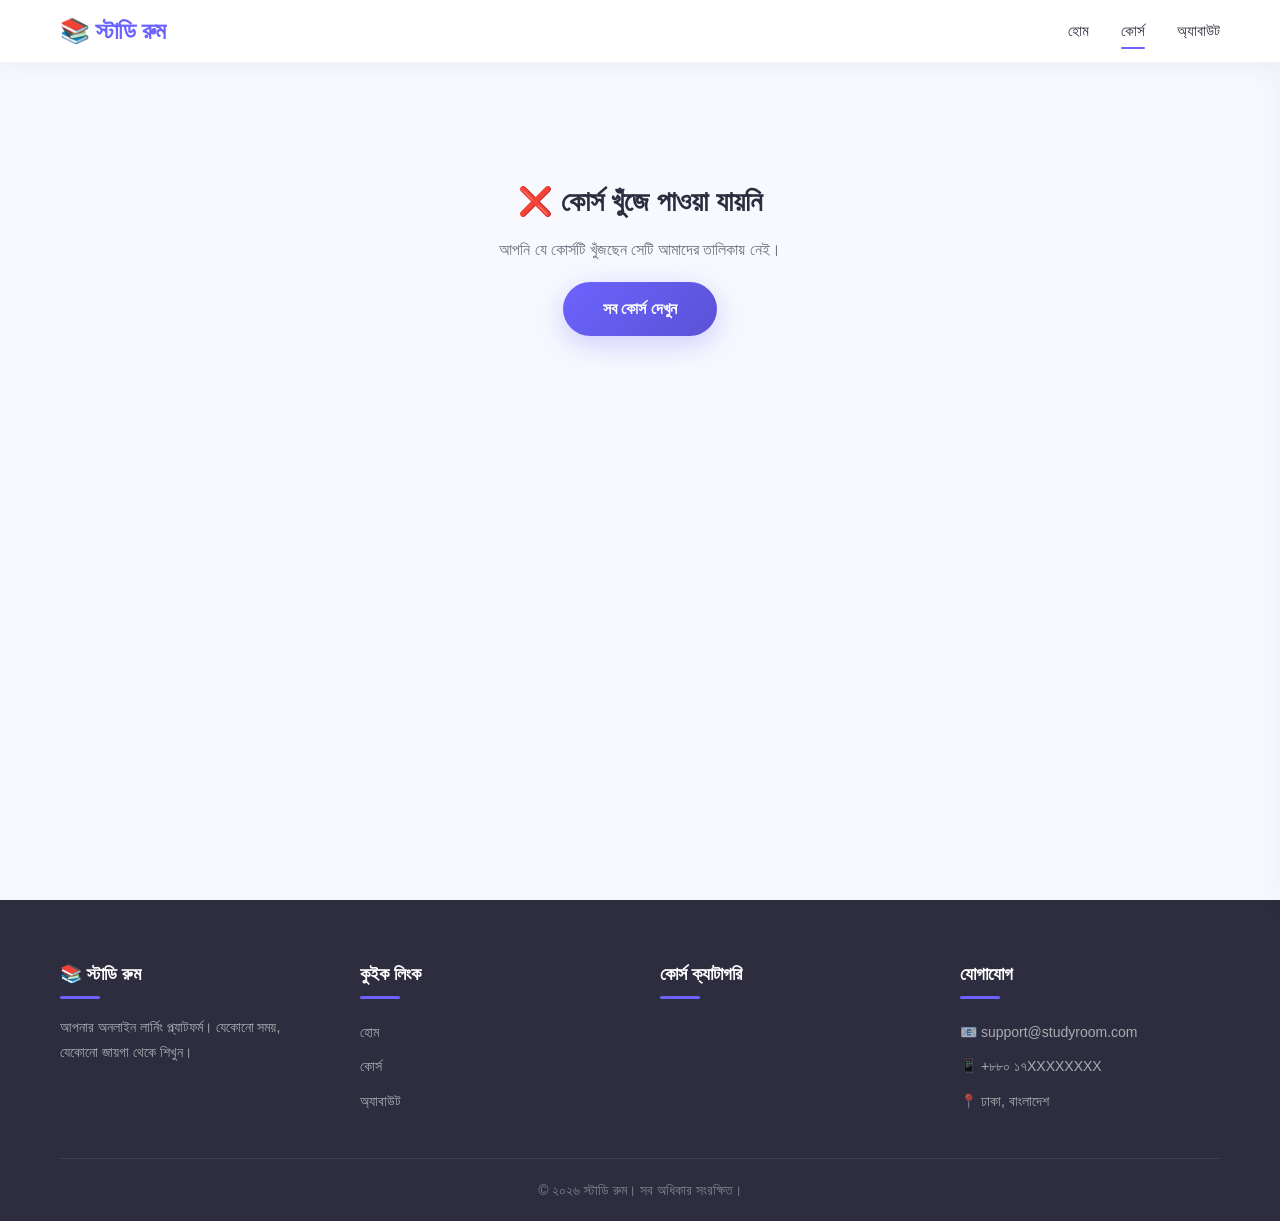
<file: course-details.html>
<!DOCTYPE html>
<html lang="bn">
<head>
    <meta charset="UTF-8" />
    <meta name="viewport" content="width=device-width, initial-scale=1.0" />
    <title>কোর্স ডিটেইলস | স্টাডি রুম</title>
    <link rel="stylesheet" href="css/style.css" />
    <style>
        /* ============================================
           ডিটেইল পেজের অতিরিক্ত স্টাইল
           ============================================ */
        .detail-section {
            padding: 120px 0 60px;
            background: var(--light);
            min-height: 100vh;
        }

        .detail-wrapper {
            max-width: 1000px;
            margin: 0 auto;
            display: grid;
            grid-template-columns: 1fr 1fr;
            gap: 40px;
            align-items: start;
        }

        /* ----- বাম দিকে: কোর্স ইনফো ----- */
        .detail-card {
            background: white;
            border-radius: var(--radius);
            overflow: hidden;
            box-shadow: var(--shadow);
        }

        .detail-card img {
            width: 100%;
            height: 280px;
            object-fit: cover;
        }

        .detail-card .detail-body {
            padding: 28px;
        }

        .detail-card .detail-body .badge {
            display: inline-block;
            background: var(--primary);
            color: white;
            padding: 4px 16px;
            border-radius: 50px;
            font-size: 12px;
            font-weight: 600;
            margin-bottom: 10px;
        }

        .detail-card .detail-body .badge-free {
            background: #22c55e;
        }

        .detail-card .detail-body h1 {
            font-size: 26px;
            margin-bottom: 8px;
            color: var(--dark);
        }

        .detail-card .detail-body .meta {
            display: flex;
            flex-wrap: wrap;
            gap: 12px;
            margin-bottom: 16px;
            font-size: 14px;
            color: var(--gray);
        }

        .detail-card .detail-body .meta span {
            background: var(--light);
            padding: 4px 14px;
            border-radius: 50px;
        }

        .detail-card .detail-body .price-large {
            font-size: 30px;
            font-weight: 800;
            color: var(--primary);
            margin: 12px 0 16px;
        }

        .detail-card .detail-body .price-large.free {
            color: #22c55e;
        }

        .detail-card .detail-body .description {
            font-size: 15px;
            line-height: 1.8;
            color: var(--gray);
            margin-bottom: 20px;
        }

        .detail-card .detail-body .btn-group {
            display: flex;
            gap: 14px;
            flex-wrap: wrap;
        }

        .detail-card .detail-body .btn-group .btn-buy {
            flex: 1;
            text-align: center;
            padding: 14px 30px;
            border-radius: 50px;
            font-size: 16px;
            font-weight: 600;
            background: linear-gradient(135deg, var(--primary), var(--primary-dark));
            color: white;
            border: none;
            transition: var(--transition);
        }

        .detail-card .detail-body .btn-group .btn-buy:hover {
            transform: translateY(-2px);
            box-shadow: 0 8px 30px rgba(108, 99, 255, 0.35);
        }

        .detail-card .detail-body .btn-group .btn-join {
            flex: 1;
            text-align: center;
            padding: 14px 30px;
            border-radius: 50px;
            font-size: 16px;
            font-weight: 600;
            background: #22c55e;
            color: white;
            border: none;
            transition: var(--transition);
        }

        .detail-card .detail-body .btn-group .btn-join:hover {
            transform: translateY(-2px);
            box-shadow: 0 8px 30px rgba(34, 197, 94, 0.35);
        }

        .detail-card .detail-body .btn-group .btn-back {
            padding: 14px 30px;
            border-radius: 50px;
            font-size: 16px;
            font-weight: 600;
            background: var(--light);
            color: var(--gray);
            border: 2px solid var(--gray-light);
            transition: var(--transition);
        }

        .detail-card .detail-body .btn-group .btn-back:hover {
            border-color: var(--primary);
            color: var(--primary);
        }

        /* ----- ডান দিকে: সেবাসমূহ ----- */
        .services-card {
            background: white;
            border-radius: var(--radius);
            padding: 32px;
            box-shadow: var(--shadow);
            position: sticky;
            top: 100px;
        }

        .services-card h2 {
            font-size: 22px;
            font-weight: 700;
            margin-bottom: 20px;
            color: var(--dark);
            text-align: center;
        }

        .services-card h2 span {
            color: var(--primary);
        }

        .service-item {
            display: flex;
            align-items: center;
            gap: 14px;
            padding: 14px 18px;
            margin-bottom: 10px;
            background: var(--light);
            border-radius: var(--radius-sm);
            transition: var(--transition);
            border-left: 4px solid var(--primary);
        }

        .service-item:hover {
            transform: translateX(6px);
            background: #EEF2FF;
        }

        .service-item .icon {
            font-size: 22px;
            width: 40px;
            height: 40px;
            display: flex;
            align-items: center;
            justify-content: center;
            background: white;
            border-radius: 50%;
            flex-shrink: 0;
            box-shadow: 0 2px 10px rgba(0,0,0,0.06);
        }

        .service-item .info {
            flex: 1;
        }

        .service-item .info h4 {
            font-size: 15px;
            font-weight: 600;
            color: var(--dark);
        }

        .service-item .info p {
            font-size: 13px;
            color: var(--gray);
            margin: 0;
        }

        /* ----- নট ফাউন্ড ----- */
        .not-found {
            text-align: center;
            padding: 60px 20px;
            grid-column: 1 / -1;
        }

        .not-found h2 {
            font-size: 28px;
            margin-bottom: 12px;
        }

        .not-found p {
            color: var(--gray);
            margin-bottom: 20px;
        }

        /* ============================================
           রেসপনসিভ
           ============================================ */
        @media (max-width: 992px) {
            .detail-wrapper {
                grid-template-columns: 1fr;
                gap: 30px;
            }

            .services-card {
                position: static;
            }
        }

        @media (max-width: 768px) {
            .detail-section {
                padding: 100px 0 40px;
            }

            .detail-card img {
                height: 200px;
            }

            .detail-card .detail-body {
                padding: 20px;
            }

            .detail-card .detail-body h1 {
                font-size: 22px;
            }

            .detail-card .detail-body .price-large {
                font-size: 24px;
            }

            .services-card {
                padding: 24px;
            }

            .service-item {
                padding: 12px 14px;
            }

            .service-item .icon {
                font-size: 18px;
                width: 34px;
                height: 34px;
            }
        }

        @media (max-width: 480px) {
            .detail-card .detail-body .btn-group {
                flex-direction: column;
            }

            .detail-card .detail-body .btn-group .btn-buy,
            .detail-card .detail-body .btn-group .btn-join,
            .detail-card .detail-body .btn-group .btn-back {
                width: 100%;
                text-align: center;
            }

            .service-item .info h4 {
                font-size: 14px;
            }

            .service-item .info p {
                font-size: 12px;
            }
        }
    </style>
</head>
<body>

    <!-- ========================================
    হেডার
    ======================================== -->
    <header>
        <div class="container">
            <div class="logo">
                <a href="index.html">📚 স্টাডি রুম</a>
            </div>
            <nav class="desktop">
                <a href="index.html">হোম</a>
                <a href="courses.html" class="active">কোর্স</a>
                <a href="about.html">অ্যাবাউট</a>
            </nav>
            <button class="hamburger" id="hamburgerBtn" aria-label="মেনু খুলুন">
                <span></span>
                <span></span>
                <span></span>
            </button>
        </div>
    </header>

    <!-- মোবাইল সাইড মেনু -->
    <div class="mobile-menu" id="mobileMenu">
        <a href="index.html">🏠 হোম</a>
        <a href="courses.html">📚 কোর্স</a>
        <a href="about.html">ℹ️ অ্যাবাউট</a>
    </div>
    <div class="overlay" id="overlay"></div>

    <!-- ========================================
    ডিটেইল সেকশন
    ======================================== -->
    <section class="detail-section">
        <div class="container">
            <div id="detailContainer" class="detail-wrapper">
                <!-- JS দিয়ে দেখাবে -->
            </div>
        </div>
    </section>

    <!-- ========================================
    ফুটার
    ======================================== -->
    <footer>
        <div class="container">
            <div class="footer-grid">
                <div>
                    <h4>📚 স্টাডি রুম</h4>
                    <p style="color: rgba(255,255,255,0.6); line-height: 1.8;">
                        আপনার অনলাইন লার্নিং প্ল্যাটফর্ম। যেকোনো সময়, যেকোনো জায়গা থেকে শিখুন।
                    </p>
                </div>
                <div>
                    <h4>কুইক লিংক</h4>
                    <a href="index.html">হোম</a>
                    <a href="courses.html">কোর্স</a>
                    <a href="about.html">অ্যাবাউট</a>
                </div>
                <div>
                    <h4>কোর্স ক্যাটাগরি</h4>
                    <div id="footerCategories"></div>
                </div>
                <div>
                    <h4>যোগাযোগ</h4>
                    <a href="#">📧 support@studyroom.com</a>
                    <a href="#">📱 +৮৮০ ১৭XXXXXXXX</a>
                    <a href="#">📍 ঢাকা, বাংলাদেশ</a>
                </div>
            </div>
            <div class="footer-bottom">
                <p>&copy; ২০২৬ স্টাডি রুম। সব অধিকার সংরক্ষিত।</p>
            </div>
        </div>
    </footer>

    <script src="js/courses-data.js"></script>
    <script>
        // ============================================
        // 📂 course-details.html - এর JS
        // ============================================

        // ===== হামবার্গার মেনু =====
        document.addEventListener('DOMContentLoaded', function() {
            const hamburgerBtn = document.getElementById('hamburgerBtn');
            const mobileMenu = document.getElementById('mobileMenu');
            const overlay = document.getElementById('overlay');

            if (hamburgerBtn && mobileMenu && overlay) {
                hamburgerBtn.addEventListener('click', function() {
                    this.classList.toggle('active');
                    mobileMenu.classList.toggle('open');
                    overlay.classList.toggle('active');
                    document.body.style.overflow = mobileMenu.classList.contains('open') ? 'hidden' : '';
                });

                overlay.addEventListener('click', function() {
                    hamburgerBtn.classList.remove('active');
                    mobileMenu.classList.remove('open');
                    overlay.classList.remove('active');
                    document.body.style.overflow = '';
                });

                mobileMenu.querySelectorAll('a').forEach(link => {
                    link.addEventListener('click', function() {
                        hamburgerBtn.classList.remove('active');
                        mobileMenu.classList.remove('open');
                        overlay.classList.remove('active');
                        document.body.style.overflow = '';
                    });
                });
            }
        });

        // ===== কোর্স ডিটেইল দেখানো =====
        document.addEventListener('DOMContentLoaded', function() {
            const container = document.getElementById('detailContainer');
            
            const urlParams = new URLSearchParams(window.location.search);
            const courseId = urlParams.get('id');

            if (!container || typeof coursesData === 'undefined') return;

            // কোর্স খুঁজুন
            const course = coursesData.find(c => c.id === parseInt(courseId));

            if (course) {
                // ক্যাটাগরি ব্যাজ
                const categoryLabels = {
                    'acs27': 'ACS 27',
                    'acs28': 'ACS 28',
                    'bp27': 'BP 27',
                    'bp28': 'BP 28',
                    'admission': '🎯 এডমিশন',
                    'engineering': '🏛 ইঞ্জিনিয়ারিং',
                    'medical': '🏥 মেডিকেল',
                    'varsity': '🏛 ভার্সিটি',
                    'class10': '📚 ১০ম শ্রেণি',
                    'free': '🎁 ফ্রি'
                };
                let categoryBadge = categoryLabels[course.category] || 'জেনারেল';
                
                // ফ্রি/পেইড ব্যাজ
                let typeBadge = '';
                let priceClass = '';
                let actionButton = '';
                
                if (course.type === 'free') {
                    typeBadge = `<span class="badge badge-free">🎁 ফ্রি</span>`;
                    priceClass = 'free';
                    actionButton = `
                        <a href="${course.telegramLink || '#'}" target="_blank" class="btn-join">📢 জয়েন করুন</a>
                    `;
                } else {
                    typeBadge = `<span class="badge">💳 পেইড</span>`;
                    priceClass = '';
                    actionButton = `
                        <a href="payment.html?id=${course.id}" class="btn-buy">🛒 এখনই কিনুন</a>
                    `;
                }

                container.innerHTML = `
                    <!-- ===== বাম দিকে: কোর্স ইনফো ===== -->
                    <div class="detail-card">
                        <img src="${course.image || 'images/default-course.jpg'}" 
                             alt="${course.name}" 
                             onerror="this.src='images/default-course.jpg'" />
                        <div class="detail-body">
                            ${typeBadge}
                            <h1>${course.name}</h1>
                            <div class="meta">
                                <span>⏱ ${course.duration || 'N/A'}</span>
                                <span>👨‍🏫 ${course.instructor || 'ACS টিম'}</span>
                                ${course.cycle ? `<span>🔄 সাইকেল ${course.cycle}</span>` : ''}
                                <span>📂 ${categoryBadge}</span>
                            </div>
                            <div class="price-large ${priceClass}">💰 ${course.price}</div>
                            <div class="description">
                                <p>${course.fullDesc || course.shortDesc || 'কোর্স সম্পর্কে বিস্তারিত তথ্য।'}</p>
                            </div>
                            <div class="btn-group">
                                ${actionButton}
                                <a href="courses.html" class="btn-back">← সব কোর্স</a>
                            </div>
                        </div>
                    </div>

                    <!-- ===== ডান দিকে: সেবাসমূহ ===== -->
                    <div class="services-card">
                        <h2>📋 <span>সেবাসমূহ</span></h2>

                        <div class="service-item">
                            <div class="icon">▶️</div>
                            <div class="info">
                                <h4>YouTube + Telegram Upload</h4>
                                <p>ভিডিও ক্লাস ইউটিউব ও টেলিগ্রামে আপলোড</p>
                            </div>
                        </div>

                        <div class="service-item">
                            <div class="icon">📊</div>
                            <div class="info">
                                <h4>Lecture Slides</h4>
                                <p>প্রতিটি ক্লাসের স্লাইড পিডিএফ আকারে</p>
                            </div>
                        </div>

                        <div class="service-item">
                            <div class="icon">📝</div>
                            <div class="info">
                                <h4>Practice Sheets</h4>
                                <p>প্র্যাকটিস শীট সহ সমাধান</p>
                            </div>
                        </div>

                        <div class="service-item">
                            <div class="icon">💬</div>
                            <div class="info">
                                <h4>24/7 Support</h4>
                                <p>যেকোনো সময় সাপোর্ট টিম সহায়তা</p>
                            </div>
                        </div>

                        <div class="service-item">
                            <div class="icon">♾️</div>
                            <div class="info">
                                <h4>Lifetime Access</h4>
                                <p>একবার কিনলে আজীবন অ্যাক্সেস</p>
                            </div>
                        </div>

                        <div class="service-item">
                            <div class="icon">📂</div>
                            <div class="info">
                                <h4>Archive Classes</h4>
                                <p>পুরানো ক্লাসগুলোর আর্কাইভ</p>
                            </div>
                        </div>
                    </div>
                `;
            } else {
                container.innerHTML = `
                    <div class="not-found">
                        <h2>❌ কোর্স খুঁজে পাওয়া যায়নি</h2>
                        <p>আপনি যে কোর্সটি খুঁজছেন সেটি আমাদের তালিকায় নেই।</p>
                        <a href="courses.html" class="btn-primary">সব কোর্স দেখুন</a>
                    </div>
                `;
            }
        });
    </script>
</body>
</html>
</file>
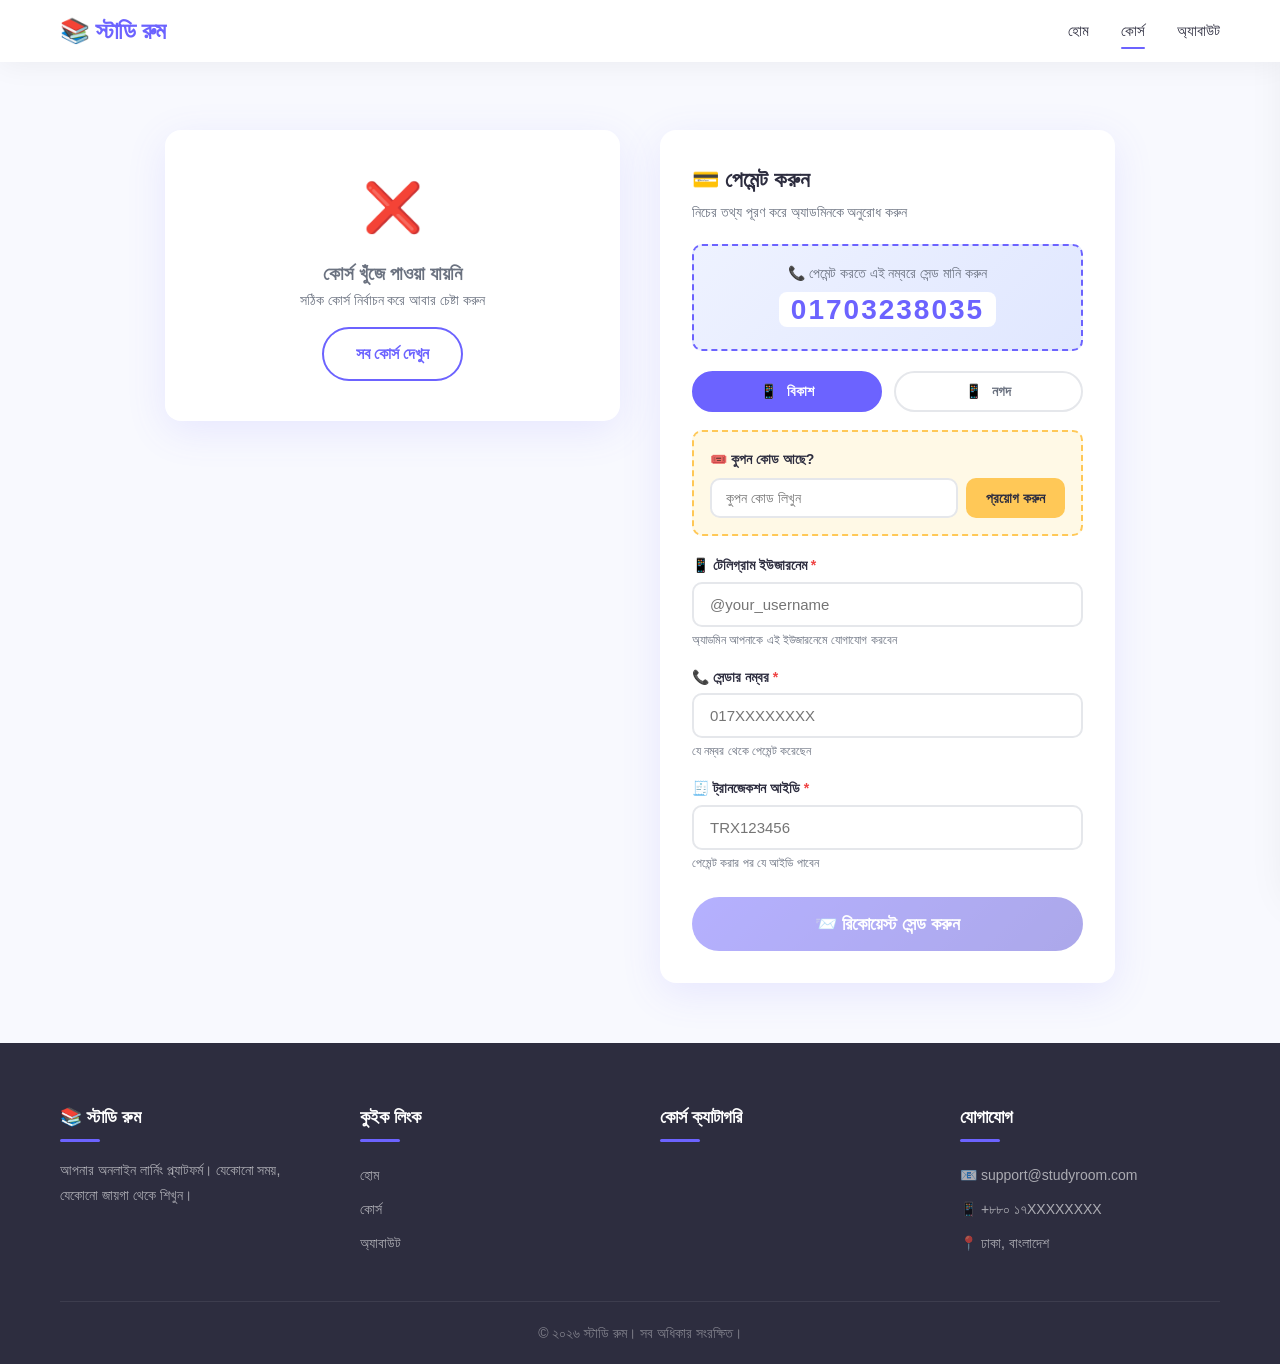
<file: payment.html>
<!DOCTYPE html>
<html lang="bn">
<head>
    <meta charset="UTF-8" />
    <meta name="viewport" content="width=device-width, initial-scale=1.0" />
    <title>পেমেন্ট | স্টাডি রুম</title>
    <link rel="stylesheet" href="css/style.css" />
    <style>
        /* ============================================
           পেমেন্ট পেজের স্টাইল
           ============================================ */
        .payment-section {
            padding: 130px 0 60px;
            background: var(--light);
            min-height: 100vh;
        }

        .payment-wrapper {
            max-width: 950px;
            margin: 0 auto;
            display: grid;
            grid-template-columns: 1fr 1fr;
            gap: 40px;
            align-items: start;
        }

        /* ----- কোর্স প্রিভিউ ----- */
        .course-preview {
            background: white;
            border-radius: var(--radius);
            overflow: hidden;
            box-shadow: var(--shadow);
            position: sticky;
            top: 100px;
        }

        .course-preview img {
            width: 100%;
            height: 220px;
            object-fit: cover;
        }

        .course-preview .preview-body {
            padding: 24px;
        }

        .course-preview .preview-body .badge {
            display: inline-block;
            background: var(--primary);
            color: white;
            padding: 4px 16px;
            border-radius: 50px;
            font-size: 12px;
            font-weight: 600;
            margin-bottom: 10px;
        }

        .course-preview .preview-body h2 {
            font-size: 20px;
            margin-bottom: 8px;
            color: var(--dark);
        }

        .course-preview .preview-body .meta {
            display: flex;
            flex-wrap: wrap;
            gap: 10px;
            margin-bottom: 12px;
            font-size: 13px;
            color: var(--gray);
        }

        .course-preview .preview-body .meta span {
            background: var(--light);
            padding: 2px 12px;
            border-radius: 50px;
        }

        /* ----- দামের সেকশন (কুপন সহ) ----- */
        .price-box {
            background: var(--light);
            border-radius: var(--radius-sm);
            padding: 16px;
            margin: 12px 0;
        }

        .price-row {
            display: flex;
            justify-content: space-between;
            align-items: center;
            padding: 6px 0;
            font-size: 15px;
        }

        .price-row.original {
            color: var(--gray);
        }

        .price-row.original .old-price {
            text-decoration: line-through;
            color: #ef4444;
            font-weight: 600;
        }

        .price-row.discount {
            color: #22c55e;
            font-weight: 600;
        }

        .price-row.total {
            border-top: 2px dashed var(--gray-light);
            padding-top: 10px;
            margin-top: 6px;
            font-size: 20px;
            font-weight: 800;
            color: var(--primary);
        }

        .price-large {
            font-size: 26px;
            font-weight: 800;
            color: var(--primary);
            margin: 10px 0;
        }

        .price-large.discounted {
            text-decoration: line-through;
            color: var(--gray);
            font-size: 18px;
            margin-bottom: 4px;
        }

        .course-preview .preview-body .description {
            font-size: 14px;
            color: var(--gray);
            line-height: 1.6;
        }

        /* ----- পেমেন্ট কার্ড ----- */
        .payment-card {
            background: white;
            border-radius: var(--radius);
            padding: 32px;
            box-shadow: var(--shadow);
        }

        .payment-card h2 {
            font-size: 22px;
            margin-bottom: 4px;
            color: var(--dark);
        }

        .payment-card .subtitle {
            color: var(--gray);
            font-size: 14px;
            margin-bottom: 20px;
        }

        /* ----- পেমেন্ট নম্বর ----- */
        .payment-number-box {
            background: linear-gradient(135deg, #EEF2FF, #E0E7FF);
            border: 2px dashed var(--primary);
            border-radius: var(--radius-sm);
            padding: 16px 20px;
            text-align: center;
            margin-bottom: 20px;
        }

        .payment-number-box .label {
            font-size: 14px;
            color: var(--gray);
            font-weight: 500;
        }

        .payment-number-box .number {
            font-size: 28px;
            font-weight: 800;
            color: var(--primary);
            letter-spacing: 2px;
            margin-top: 4px;
        }

        .payment-number-box .number span {
            background: var(--white);
            padding: 2px 12px;
            border-radius: 8px;
        }

        /* ----- পেমেন্ট মেথড ----- */
        .method-filter {
            display: flex;
            gap: 12px;
            margin-bottom: 18px;
            flex-wrap: wrap;
        }

        .method-btn {
            padding: 10px 28px;
            border: 2px solid var(--gray-light);
            border-radius: 50px;
            background: var(--white);
            color: var(--gray);
            font-size: 14px;
            font-weight: 600;
            cursor: pointer;
            transition: var(--transition);
            flex: 1;
            min-width: 100px;
            text-align: center;
        }

        .method-btn:hover {
            border-color: var(--primary);
            color: var(--primary);
        }

        .method-btn.active {
            background: var(--primary);
            color: var(--white);
            border-color: var(--primary);
        }

        .method-btn .icon {
            margin-right: 6px;
        }

        /* ----- কুপন সেকশন ----- */
        .coupon-section {
            background: #FFF9E6;
            border: 2px dashed #FFC857;
            border-radius: var(--radius-sm);
            padding: 16px;
            margin-bottom: 18px;
        }

        .coupon-section .coupon-label {
            font-size: 14px;
            font-weight: 600;
            color: var(--dark);
            margin-bottom: 8px;
            display: flex;
            align-items: center;
            gap: 6px;
        }

        .coupon-input-group {
            display: flex;
            gap: 8px;
        }

        .coupon-input-group input {
            flex: 1;
            padding: 10px 14px;
            border: 2px solid #e5e7eb;
            border-radius: 10px;
            font-size: 14px;
            text-transform: uppercase;
            transition: var(--transition);
            font-family: inherit;
        }

        .coupon-input-group input:focus {
            border-color: #FFC857;
            outline: none;
            box-shadow: 0 0 0 4px rgba(255, 200, 87, 0.15);
        }

        .coupon-input-group input.error {
            border-color: #ef4444;
            box-shadow: 0 0 0 4px rgba(239, 68, 68, 0.1);
        }

        .coupon-input-group button {
            padding: 10px 20px;
            background: #FFC857;
            color: var(--dark);
            border: none;
            border-radius: 10px;
            font-size: 14px;
            font-weight: 700;
            cursor: pointer;
            transition: var(--transition);
            white-space: nowrap;
        }

        .coupon-input-group button:hover {
            background: #FFB830;
            transform: translateY(-2px);
        }

        .coupon-input-group button:disabled {
            background: var(--gray-light);
            color: var(--gray);
            cursor: not-allowed;
            transform: none;
        }

        .coupon-message {
            font-size: 13px;
            margin-top: 8px;
            padding: 8px 12px;
            border-radius: 8px;
            display: none;
        }

        .coupon-message.success {
            display: block;
            background: #DCFCE7;
            color: #166534;
            border: 1px solid #22c55e;
        }

        .coupon-message.error {
            display: block;
            background: #FEE2E2;
            color: #991B1B;
            border: 1px solid #ef4444;
        }

        .coupon-applied {
            display: flex;
            justify-content: space-between;
            align-items: center;
            background: #DCFCE7;
            border: 2px solid #22c55e;
            border-radius: var(--radius-sm);
            padding: 12px 16px;
            margin-bottom: 18px;
        }

        .coupon-applied .info {
            display: flex;
            align-items: center;
            gap: 10px;
        }

        .coupon-applied .info .icon {
            font-size: 24px;
        }

        .coupon-applied .info .text h4 {
            font-size: 14px;
            color: #166534;
            font-weight: 700;
        }

        .coupon-applied .info .text p {
            font-size: 12px;
            color: #15803D;
            margin: 0;
        }

        .coupon-applied .remove-btn {
            background: #ef4444;
            color: white;
            border: none;
            border-radius: 50%;
            width: 28px;
            height: 28px;
            cursor: pointer;
            font-size: 16px;
            font-weight: 700;
            display: flex;
            align-items: center;
            justify-content: center;
            transition: var(--transition);
        }

        .coupon-applied .remove-btn:hover {
            background: #DC2626;
            transform: scale(1.1);
        }

        /* ----- ফর্ম গ্রুপ ----- */
        .form-group {
            margin-bottom: 16px;
        }

        .form-group label {
            display: block;
            font-weight: 600;
            font-size: 14px;
            margin-bottom: 5px;
            color: var(--dark);
        }

        .form-group label .required {
            color: #ef4444;
        }

        .form-group input,
        .form-group select {
            width: 100%;
            padding: 12px 16px;
            border: 2px solid #e5e7eb;
            border-radius: 10px;
            font-size: 15px;
            transition: var(--transition);
            font-family: inherit;
            background: white;
        }

        .form-group input:focus,
        .form-group select:focus {
            border-color: var(--primary);
            outline: none;
            box-shadow: 0 0 0 4px rgba(108, 99, 255, 0.1);
        }

        .form-group input.error {
            border-color: #ef4444;
            box-shadow: 0 0 0 4px rgba(239, 68, 68, 0.1);
        }

        .form-group .helper {
            font-size: 12px;
            color: var(--gray);
            margin-top: 4px;
        }

        .form-group .error-text {
            font-size: 12px;
            color: #ef4444;
            display: none;
            margin-top: 4px;
        }

        .form-group .error-text.show {
            display: block;
        }

        /* ----- সাবমিট বাটন ----- */
        .btn-submit {
            width: 100%;
            padding: 16px;
            background: linear-gradient(135deg, var(--primary), var(--primary-dark));
            color: white;
            border: none;
            border-radius: 50px;
            font-size: 18px;
            font-weight: 600;
            cursor: pointer;
            transition: var(--transition);
            margin-top: 8px;
        }

        .btn-submit:hover {
            transform: translateY(-2px);
            box-shadow: 0 8px 30px rgba(108, 99, 255, 0.35);
        }

        .btn-submit:disabled {
            opacity: 0.6;
            cursor: not-allowed;
            transform: none !important;
        }

        /* ----- সফল মেসেজ ----- */
        .success-message {
            display: none;
            text-align: center;
            padding: 40px 20px;
        }

        .success-message .icon {
            font-size: 64px;
            margin-bottom: 12px;
        }

        .success-message h3 {
            color: #22c55e;
            font-size: 24px;
            margin-bottom: 8px;
        }

        .success-message p {
            color: var(--gray);
            margin-bottom: 20px;
        }

        /* ============================================
           রেসপনসিভ
           ============================================ */
        @media (max-width: 768px) {
            .payment-wrapper {
                grid-template-columns: 1fr;
                gap: 30px;
            }
            .course-preview {
                position: static;
            }
            .course-preview img {
                height: 180px;
            }
            .payment-card {
                padding: 20px;
            }
            .payment-number-box .number {
                font-size: 24px;
            }
            .method-btn {
                padding: 8px 16px;
                font-size: 13px;
                min-width: 80px;
            }
        }

        @media (max-width: 480px) {
            .payment-number-box .number {
                font-size: 20px;
            }
            .method-btn {
                padding: 6px 12px;
                font-size: 12px;
                min-width: 60px;
            }
            .payment-card h2 {
                font-size: 19px;
            }
            .coupon-input-group {
                flex-direction: column;
            }
        }

        @keyframes fadeInUp {
            from {
                opacity: 0;
                transform: translateY(20px);
            }
            to {
                opacity: 1;
                transform: translateY(0);
            }
        }
    </style>
</head>
<body>

    <!-- ========================================
    হেডার
    ======================================== -->
    <header>
        <div class="container">
            <div class="logo">
                <a href="index.html">📚 স্টাডি রুম</a>
            </div>
            <nav class="desktop">
                <a href="index.html">হোম</a>
                <a href="courses.html" class="active">কোর্স</a>
                <a href="about.html">অ্যাবাউট</a>
            </nav>
            <button class="hamburger" id="hamburgerBtn" aria-label="মেনু খুলুন">
                <span></span>
                <span></span>
                <span></span>
            </button>
        </div>
    </header>

    <!-- মোবাইল সাইড মেনু -->
    <div class="mobile-menu" id="mobileMenu">
        <a href="index.html">🏠 হোম</a>
        <a href="courses.html">📚 কোর্স</a>
        <a href="about.html">ℹ️ অ্যাবাউট</a>
    </div>
    <div class="overlay" id="overlay"></div>

    <!-- ========================================
    পেমেন্ট সেকশন
    ======================================== -->
    <section class="payment-section">
        <div class="container">
            <div class="payment-wrapper">

                <!-- ============================
                বাম দিকে: কোর্স প্রিভিউ
                ============================ -->
                <div class="course-preview" id="coursePreview">
                    <!-- JS দিয়ে দেখাবে -->
                </div>

                <!-- ============================
                ডান দিকে: পেমেন্ট ফর্ম
                ============================ -->
                <div class="payment-card">
                    <h2>💳 পেমেন্ট করুন</h2>
                    <p class="subtitle">নিচের তথ্য পূরণ করে অ্যাডমিনকে অনুরোধ করুন</p>

                    <!-- 📞 পেমেন্ট নম্বর -->
                    <div class="payment-number-box">
                        <div class="label">📞 পেমেন্ট করতে এই নম্বরে সেন্ড মানি করুন</div>
                        <div class="number"><span>01703238035</span></div>
                    </div>

                    <!-- 🏦 পেমেন্ট মেথড (bKash + Nagad) -->
                    <div class="method-filter" id="methodFilter">
                        <button class="method-btn active" data-method="bKash">
                            <span class="icon">📱</span> বিকাশ
                        </button>
                        <button class="method-btn" data-method="Nagad">
                            <span class="icon">📱</span> নগদ
                        </button>
                    </div>

                    <!-- 🎟️ কুপন সেকশন -->
                    <div class="coupon-section" id="couponSection">
                        <div class="coupon-label">🎟️ কুপন কোড আছে?</div>
                        <div class="coupon-input-group">
                            <input type="text" id="couponInput" placeholder="কুপন কোড লিখুন" />
                            <button type="button" id="applyCouponBtn">প্রয়োগ করুন</button>
                        </div>
                        <div class="coupon-message" id="couponMessage"></div>
                    </div>

                    <!-- কুপন প্রয়োগ হলে দেখাবে -->
                    <div class="coupon-applied" id="couponApplied" style="display:none;">
                        <div class="info">
                            <div class="icon">🎟️</div>
                            <div class="text">
                                <h4 id="appliedCouponCode">STUDY20</h4>
                                <p id="appliedCouponDiscount">২০% ছাড় প্রয়োগ হয়েছে</p>
                            </div>
                        </div>
                        <button type="button" class="remove-btn" id="removeCouponBtn">✕</button>
                    </div>

                    <!-- ============================
                    ফর্ম
                    ============================ -->
                    <form id="paymentForm" novalidate>

                        <!-- পেমেন্ট মেথড (হিডেন) -->
                        <input type="hidden" id="paymentMethod" value="" />

                        <!-- টেলিগ্রাম ইউজারনেম -->
                        <div class="form-group">
                            <label for="tgUsername">📱 টেলিগ্রাম ইউজারনেম <span class="required">*</span></label>
                            <input type="text" id="tgUsername" placeholder="@your_username" />
                            <div class="helper">অ্যাডমিন আপনাকে এই ইউজারনেমে যোগাযোগ করবেন</div>
                            <div class="error-text" id="tgUsernameError">ইউজারনেম অবশ্যই @ দিয়ে শুরু হতে হবে</div>
                        </div>

                        <!-- সেন্ডার নম্বর -->
                        <div class="form-group">
                            <label for="senderNumber">📞 সেন্ডার নম্বর <span class="required">*</span></label>
                            <input type="text" id="senderNumber" placeholder="017XXXXXXXX" maxlength="11" />
                            <div class="helper">যে নম্বর থেকে পেমেন্ট করেছেন</div>
                            <div class="error-text" id="senderNumberError">সঠিক ১১ ডিজিটের নম্বর দিন</div>
                        </div>

                        <!-- ট্রানজেকশন আইডি -->
                        <div class="form-group">
                            <label for="trxId">🧾 ট্রানজেকশন আইডি <span class="required">*</span></label>
                            <input type="text" id="trxId" placeholder="TRX123456" />
                            <div class="helper">পেমেন্ট করার পর যে আইডি পাবেন</div>
                            <div class="error-text" id="trxIdError">ট্রানজেকশন আইডি দিন (অন্তত ৬ অক্ষর)</div>
                        </div>

                        <button type="submit" class="btn-submit" id="submitBtn">
                            📨 রিকোয়েস্ট সেন্ড করুন
                        </button>
                    </form>

                    <!-- সফল মেসেজ -->
                    <div id="successMessage" class="success-message">
                        <div class="icon">✅</div>
                        <h3>অনুরোধ সফল!</h3>
                        <p>আপনার অনুরোধ অ্যাডমিনের কাছে পাঠানো হয়েছে।<br />অ্যাডমিন চেক করে আপনার টেলিগ্রামে জানিয়ে দেবেন।</p>
                        <a href="courses.html" class="btn-secondary">← কোর্স পেজে ফিরুন</a>
                    </div>
                </div>

            </div>
        </div>
    </section>

    <!-- ========================================
    ফুটার
    ======================================== -->
    <footer>
        <div class="container">
            <div class="footer-grid">
                <div>
                    <h4>📚 স্টাডি রুম</h4>
                    <p style="color: rgba(255,255,255,0.6); line-height: 1.8;">
                        আপনার অনলাইন লার্নিং প্ল্যাটফর্ম। যেকোনো সময়, যেকোনো জায়গা থেকে শিখুন।
                    </p>
                </div>
                <div>
                    <h4>কুইক লিংক</h4>
                    <a href="index.html">হোম</a>
                    <a href="courses.html">কোর্স</a>
                    <a href="about.html">অ্যাবাউট</a>
                </div>
                <div>
                    <h4>কোর্স ক্যাটাগরি</h4>
                    <div id="footerCategories"></div>
                </div>
                <div>
                    <h4>যোগাযোগ</h4>
                    <a href="#">📧 support@studyroom.com</a>
                    <a href="#">📱 +৮৮০ ১৭XXXXXXXX</a>
                    <a href="#">📍 ঢাকা, বাংলাদেশ</a>
                </div>
            </div>
            <div class="footer-bottom">
                <p>&copy; ২০২৬ স্টাডি রুম। সব অধিকার সংরক্ষিত।</p>
            </div>
        </div>
    </footer>

    <script src="js/courses-data.js"></script>
    <script src="js/payment.js"></script>
</body>
    </html>
</file>
<file: css/style.css>
/* ============================================
   📚 স্টাডি রুম - সম্পূর্ণ রেসপনসিভ CSS
   ============================================ */

/* ---------- রুট ভেরিয়েবল ---------- */
:root {
    --primary: #6C63FF;
    --primary-dark: #5A52D5;
    --primary-light: #8B83FF;
    --secondary: #FF6584;
    --accent: #FFC857;
    --dark: #2D2D3F;
    --light: #F8F9FE;
    --white: #FFFFFF;
    --gray: #6B7280;
    --gray-light: #E5E7EB;
    --shadow: 0 10px 40px rgba(108, 99, 255, 0.12);
    --shadow-hover: 0 20px 60px rgba(108, 99, 255, 0.20);
    --radius: 16px;
    --radius-sm: 10px;
    --transition: all 0.3s cubic-bezier(0.4, 0, 0.2, 1);
}

/* ---------- রিসেট ---------- */
* {
    margin: 0;
    padding: 0;
    box-sizing: border-box;
}

html {
    scroll-behavior: smooth;
}

body {
    font-family: 'Segoe UI', -apple-system, BlinkMacSystemFont, sans-serif;
    background: var(--light);
    color: var(--dark);
    line-height: 1.6;
    overflow-x: hidden;
}

a {
    text-decoration: none;
    color: inherit;
}

ul {
    list-style: none;
}

img {
    max-width: 100%;
    display: block;
}

.container {
    max-width: 1200px;
    margin: 0 auto;
    padding: 0 20px;
}

/* ---------- স্ক্রলবার ---------- */
::-webkit-scrollbar {
    width: 8px;
}
::-webkit-scrollbar-track {
    background: var(--light);
}
::-webkit-scrollbar-thumb {
    background: var(--primary);
    border-radius: 10px;
}
::-webkit-scrollbar-thumb:hover {
    background: var(--primary-dark);
}

/* ============================================
   হেডার (রেসপনসিভ)
   ============================================ */
header {
    background: rgba(255, 255, 255, 0.95);
    backdrop-filter: blur(20px);
    -webkit-backdrop-filter: blur(20px);
    box-shadow: 0 2px 30px rgba(0, 0, 0, 0.06);
    position: fixed;
    top: 0;
    left: 0;
    right: 0;
    z-index: 1000;
    padding: 12px 0;
    transition: var(--transition);
}

header .container {
    display: flex;
    justify-content: space-between;
    align-items: center;
}

.logo a {
    font-size: 24px;
    font-weight: 800;
    color: var(--primary);
    letter-spacing: -0.5px;
}

.logo a:hover {
    color: var(--primary-dark);
}

/* ---------- ডেস্কটপ নেভ ---------- */
nav.desktop {
    display: flex;
    align-items: center;
    gap: 32px;
}

nav.desktop a {
    font-size: 15px;
    font-weight: 500;
    color: var(--dark);
    position: relative;
    transition: var(--transition);
    padding: 4px 0;
}

nav.desktop a::after {
    content: '';
    position: absolute;
    bottom: -2px;
    left: 0;
    width: 0;
    height: 2.5px;
    background: var(--primary);
    border-radius: 4px;
    transition: var(--transition);
}

nav.desktop a:hover::after,
nav.desktop a.active::after {
    width: 100%;
}

nav.desktop a:hover {
    color: var(--primary);
}

/* ---------- হামবার্গার বাটন ---------- */
.hamburger {
    display: none;
    flex-direction: column;
    gap: 5px;
    cursor: pointer;
    padding: 5px;
    background: none;
    border: none;
    z-index: 1001;
}

.hamburger span {
    display: block;
    width: 28px;
    height: 3px;
    background: var(--dark);
    border-radius: 4px;
    transition: var(--transition);
    transform-origin: center;
}

.hamburger.active span:nth-child(1) {
    transform: rotate(45deg) translate(5px, 6px);
}
.hamburger.active span:nth-child(2) {
    opacity: 0;
    transform: scaleX(0);
}
.hamburger.active span:nth-child(3) {
    transform: rotate(-45deg) translate(5px, -6px);
}

/* ---------- মোবাইল সাইড মেনু ---------- */
.mobile-menu {
    position: fixed;
    top: 0;
    right: -320px;
    width: 300px;
    height: 100vh;
    background: var(--white);
    box-shadow: -10px 0 40px rgba(0, 0, 0, 0.08);
    padding: 80px 30px 30px;
    transition: right 0.4s cubic-bezier(0.4, 0, 0.2, 1);
    z-index: 999;
    overflow-y: auto;
}

.mobile-menu.open {
    right: 0;
}

.mobile-menu a {
    display: block;
    padding: 14px 0;
    font-size: 17px;
    font-weight: 500;
    color: var(--dark);
    border-bottom: 1px solid rgba(0, 0, 0, 0.05);
    transition: var(--transition);
}

.mobile-menu a:hover {
    color: var(--primary);
    padding-left: 12px;
}

/* ---------- ওভারলে ---------- */
.overlay {
    position: fixed;
    top: 0;
    left: 0;
    width: 100%;
    height: 100%;
    background: rgba(0, 0, 0, 0.4);
    backdrop-filter: blur(4px);
    -webkit-backdrop-filter: blur(4px);
    opacity: 0;
    visibility: hidden;
    transition: var(--transition);
    z-index: 998;
}

.overlay.active {
    opacity: 1;
    visibility: visible;
}

/* ============================================
   হিরো সেকশন (রেসপনসিভ)
   ============================================ */
.hero {
    padding: 140px 0 80px;
    background: linear-gradient(135deg, #EEF2FF 0%, #E0E7FF 100%);
    text-align: center;
    position: relative;
    overflow: hidden;
}

.hero::before {
    content: '';
    position: absolute;
    top: -50%;
    right: -20%;
    width: 600px;
    height: 600px;
    background: radial-gradient(circle, rgba(108, 99, 255, 0.08) 0%, transparent 70%);
    border-radius: 50%;
}

.hero::after {
    content: '';
    position: absolute;
    bottom: -30%;
    left: -20%;
    width: 500px;
    height: 500px;
    background: radial-gradient(circle, rgba(255, 101, 132, 0.06) 0%, transparent 70%);
    border-radius: 50%;
}

.hero .container {
    position: relative;
    z-index: 1;
}

.hero h1 {
    font-size: 48px;
    font-weight: 800;
    line-height: 1.15;
    margin-bottom: 16px;
    background: linear-gradient(135deg, var(--primary), var(--secondary));
    -webkit-background-clip: text;
    -webkit-text-fill-color: transparent;
    background-clip: text;
}

.hero p {
    font-size: 20px;
    color: var(--gray);
    max-width: 560px;
    margin: 0 auto 32px;
}

/* ============================================
   পেজ হিরো (রেসপনসিভ)
   ============================================ */
.page-hero {
    padding: 120px 0 50px;
    background: linear-gradient(135deg, #EEF2FF 0%, #E0E7FF 100%);
    text-align: center;
}

.page-hero h1 {
    font-size: 36px;
    font-weight: 800;
    color: var(--dark);
}

.page-hero p {
    font-size: 18px;
    color: var(--gray);
    margin-top: 8px;
}

/* ============================================
   বাটন (রেসপনসিভ)
   ============================================ */
.btn-primary {
    display: inline-block;
    padding: 14px 40px;
    background: linear-gradient(135deg, var(--primary), var(--primary-dark));
    color: var(--white);
    font-size: 16px;
    font-weight: 600;
    border: none;
    border-radius: 50px;
    cursor: pointer;
    transition: var(--transition);
    box-shadow: 0 8px 30px rgba(108, 99, 255, 0.30);
    text-align: center;
}

.btn-primary:hover {
    transform: translateY(-3px);
    box-shadow: 0 12px 40px rgba(108, 99, 255, 0.40);
}

.btn-secondary {
    display: inline-block;
    padding: 12px 32px;
    background: transparent;
    color: var(--primary);
    font-size: 16px;
    font-weight: 600;
    border: 2px solid var(--primary);
    border-radius: 50px;
    cursor: pointer;
    transition: var(--transition);
    text-align: center;
}

.btn-secondary:hover {
    background: var(--primary);
    color: var(--white);
    transform: translateY(-3px);
}

/* ============================================
   ফিল্টার সেকশন (রেসপনসিভ)
   ============================================ */
.filter-section {
    padding: 20px 0 16px;
    background: var(--white);
    border-bottom: 2px solid var(--gray-light);
    margin-top: 70px;
    position: relative;
    z-index: 50;
    box-shadow: 0 2px 20px rgba(0,0,0,0.04);
}

.filter-group {
    display: flex;
    flex-wrap: wrap;
    gap: 10px;
    justify-content: center;
    margin-bottom: 10px;
}

.filter-group .filter-label {
    font-size: 13px;
    font-weight: 600;
    color: var(--gray);
    display: flex;
    align-items: center;
    padding-right: 6px;
}

.filter-btn {
    padding: 8px 20px;
    border: 2px solid var(--gray-light);
    border-radius: 50px;
    background: var(--white);
    color: var(--gray);
    font-size: 14px;
    font-weight: 500;
    cursor: pointer;
    transition: var(--transition);
    white-space: nowrap;
}

.filter-btn:hover {
    border-color: var(--primary);
    color: var(--primary);
}

.filter-btn.active {
    background: var(--primary);
    color: var(--white);
    border-color: var(--primary);
}

.filter-btn.active-secondary {
    background: var(--secondary);
    color: var(--white);
    border-color: var(--secondary);
}

.sub-filter-group {
    display: flex;
    flex-wrap: wrap;
    gap: 10px;
    justify-content: center;
    margin-top: 10px;
    padding-top: 12px;
    border-top: 1px dashed var(--gray-light);
}

.sub-filter-group.hidden {
    display: none;
}

.filter-status {
    text-align: center;
    font-size: 14px;
    color: var(--gray);
    margin-top: 12px;
    padding-top: 12px;
    border-top: 1px solid var(--gray-light);
}

.filter-clear {
    padding: 6px 16px;
    border: 2px solid #ef4444;
    border-radius: 50px;
    background: transparent;
    color: #ef4444;
    font-size: 13px;
    font-weight: 500;
    cursor: pointer;
    transition: var(--transition);
    margin-left: 10px;
}

.filter-clear:hover {
    background: #ef4444;
    color: white;
}

/* ============================================
   কোর্স সেকশন (রেসপনসিভ)
   ============================================ */
.featured-courses {
    padding: 80px 0;
}

.featured-courses h2 {
    font-size: 32px;
    font-weight: 700;
    text-align: center;
    margin-bottom: 40px;
}

.courses-section {
    padding: 40px 0 80px;
    background: var(--light);
}

.course-grid {
    display: grid;
    grid-template-columns: repeat(auto-fill, minmax(280px, 1fr));
    gap: 30px;
}

/* ---------- কোর্স কার্ড (রেসপনসিভ) ---------- */
.course-card {
    background: var(--white);
    border-radius: var(--radius);
    overflow: hidden;
    box-shadow: var(--shadow);
    transition: var(--transition);
    display: flex;
    flex-direction: column;
}

.course-card:hover {
    transform: translateY(-8px);
    box-shadow: var(--shadow-hover);
}

.course-card img {
    width: 100%;
    height: 200px;
    object-fit: cover;
}

.course-card .card-body {
    padding: 24px;
    flex: 1;
    display: flex;
    flex-direction: column;
}

.course-card .card-body h3 {
    font-size: 18px;
    font-weight: 700;
    margin-bottom: 6px;
    display: flex;
    align-items: center;
    gap: 8px;
    flex-wrap: wrap;
}

.course-card .card-body p {
    color: var(--gray);
    font-size: 14px;
    margin-bottom: 12px;
    display: -webkit-box;
    -webkit-line-clamp: 2;
    -webkit-box-orient: vertical;
    overflow: hidden;
    flex: 1;
}

.course-card .card-body .price {
    font-size: 20px;
    font-weight: 700;
    color: var(--primary);
    margin-bottom: 16px;
}

.course-card .card-body .btn-group {
    display: flex;
    gap: 10px;
    flex-wrap: wrap;
    margin-top: auto;
}

.course-card .card-body .btn-group a {
    flex: 1;
    min-width: 70px;
    text-align: center;
    padding: 10px 14px;
    border-radius: 50px;
    font-size: 13px;
    font-weight: 600;
    transition: var(--transition);
}

.btn-details {
    background: var(--light);
    color: var(--primary);
    border: 1.5px solid var(--primary);
}

.btn-details:hover {
    background: var(--primary);
    color: var(--white);
}

.btn-contact {
    background: var(--light);
    color: var(--secondary);
    border: 1.5px solid var(--secondary);
}

.btn-contact:hover {
    background: var(--secondary);
    color: var(--white);
}

.btn-buy {
    background: linear-gradient(135deg, var(--primary), var(--primary-dark));
    color: var(--white);
    border: none;
}

.btn-buy:hover {
    opacity: 0.9;
    transform: scale(1.02);
}

/* ============================================
   অ্যাবাউট পেজ (রেসপনসিভ)
   ============================================ */
.about-section {
    padding: 60px 0;
}

.about-grid {
    display: grid;
    grid-template-columns: 1fr 1fr;
    gap: 50px;
    align-items: center;
}

.about-text h2 {
    font-size: 32px;
    margin-bottom: 16px;
}

.about-text p {
    color: var(--gray);
    margin-bottom: 16px;
    line-height: 1.8;
}

.about-text h3 {
    font-size: 22px;
    margin: 20px 0 12px;
}

.about-text ul li {
    padding: 6px 0;
    color: var(--gray);
}

.about-image img {
    width: 100%;
    border-radius: var(--radius);
    box-shadow: var(--shadow);
}

/* ---------- স্ট্যাটস (রেসপনসিভ) ---------- */
.stats-grid {
    display: grid;
    grid-template-columns: repeat(4, 1fr);
    gap: 30px;
    margin-top: 60px;
    text-align: center;
}

.stat-item {
    background: var(--white);
    padding: 30px 20px;
    border-radius: var(--radius);
    box-shadow: var(--shadow);
    transition: var(--transition);
}

.stat-item:hover {
    transform: translateY(-5px);
    box-shadow: var(--shadow-hover);
}

.stat-item h3 {
    font-size: 36px;
    font-weight: 800;
    color: var(--primary);
}

.stat-item p {
    color: var(--gray);
    font-size: 16px;
    margin-top: 4px;
}

/* ============================================
   পেমেন্ট পেজ (রেসপনসিভ)
   ============================================ */
.payment-section {
    padding: 130px 0 60px;
    background: var(--light);
    min-height: 100vh;
}

.payment-wrapper {
    max-width: 900px;
    margin: 0 auto;
    display: grid;
    grid-template-columns: 1fr 1fr;
    gap: 40px;
    align-items: start;
}

.course-preview {
    background: white;
    border-radius: var(--radius);
    overflow: hidden;
    box-shadow: var(--shadow);
    position: sticky;
    top: 100px;
}

.course-preview img {
    width: 100%;
    height: 240px;
    object-fit: cover;
}

.course-preview .preview-body {
    padding: 24px;
}

.course-preview .preview-body .badge {
    display: inline-block;
    background: var(--primary);
    color: white;
    padding: 4px 16px;
    border-radius: 50px;
    font-size: 12px;
    font-weight: 600;
    margin-bottom: 10px;
}

.course-preview .preview-body h2 {
    font-size: 22px;
    margin-bottom: 8px;
    color: var(--dark);
}

.course-preview .preview-body .meta {
    display: flex;
    flex-wrap: wrap;
    gap: 12px;
    margin-bottom: 12px;
    font-size: 14px;
    color: var(--gray);
}

.course-preview .preview-body .meta span {
    background: var(--light);
    padding: 2px 12px;
    border-radius: 50px;
}

.course-preview .preview-body .price-large {
    font-size: 28px;
    font-weight: 800;
    color: var(--primary);
    margin: 12px 0;
}

.course-preview .preview-body .description {
    font-size: 14px;
    color: var(--gray);
    line-height: 1.6;
}

/* ----- পেমেন্ট ফর্ম (রেসপনসিভ) ----- */
.payment-card {
    background: white;
    border-radius: var(--radius);
    padding: 32px;
    box-shadow: var(--shadow);
}

.payment-card h2 {
    font-size: 24px;
    margin-bottom: 4px;
    color: var(--dark);
}

.payment-card .subtitle {
    color: var(--gray);
    font-size: 14px;
    margin-bottom: 24px;
}

.form-group {
    margin-bottom: 18px;
}

.form-group label {
    display: block;
    font-weight: 600;
    font-size: 14px;
    margin-bottom: 5px;
    color: var(--dark);
}

.form-group label .required {
    color: #ef4444;
}

.form-group input,
.form-group select {
    width: 100%;
    padding: 12px 16px;
    border: 2px solid #e5e7eb;
    border-radius: 10px;
    font-size: 15px;
    transition: var(--transition);
    font-family: inherit;
    background: white;
}

.form-group input:focus,
.form-group select:focus {
    border-color: var(--primary);
    outline: none;
    box-shadow: 0 0 0 4px rgba(108, 99, 255, 0.1);
}

.form-group input.error,
.form-group select.error {
    border-color: #ef4444;
    box-shadow: 0 0 0 4px rgba(239, 68, 68, 0.1);
}

.form-group .helper {
    font-size: 12px;
    color: var(--gray);
    margin-top: 4px;
}

.form-group .error-text {
    font-size: 12px;
    color: #ef4444;
    display: none;
    margin-top: 4px;
}

.form-group .error-text.show {
    display: block;
}

.btn-submit {
    width: 100%;
    padding: 16px;
    background: linear-gradient(135deg, var(--primary), var(--primary-dark));
    color: white;
    border: none;
    border-radius: 50px;
    font-size: 18px;
    font-weight: 600;
    cursor: pointer;
    transition: var(--transition);
    margin-top: 8px;
}

.btn-submit:hover {
    transform: translateY(-2px);
    box-shadow: 0 8px 30px rgba(108, 99, 255, 0.35);
}

.btn-submit:disabled {
    opacity: 0.6;
    cursor: not-allowed;
    transform: none !important;
}

.success-message {
    display: none;
    text-align: center;
    padding: 40px 20px;
}

.success-message .icon {
    font-size: 64px;
    margin-bottom: 12px;
}

.success-message h3 {
    color: #22c55e;
    font-size: 24px;
    margin-bottom: 8px;
}

.success-message p {
    color: var(--gray);
    margin-bottom: 20px;
}

/* ============================================
   ফুটার (রেসপনসিভ)
   ============================================ */
footer {
    background: var(--dark);
    color: rgba(255, 255, 255, 0.7);
    padding: 60px 0 20px;
    margin-top: 40px;
}

.footer-grid {
    display: grid;
    grid-template-columns: repeat(auto-fit, minmax(200px, 1fr));
    gap: 40px;
    margin-bottom: 40px;
}

.footer-grid h4 {
    color: var(--white);
    font-size: 18px;
    margin-bottom: 16px;
}

.footer-grid a {
    display: block;
    padding: 6px 0;
    color: rgba(255, 255, 255, 0.6);
    transition: var(--transition);
}

.footer-grid a:hover {
    color: var(--white);
    padding-left: 8px;
}

.footer-grid p {
    color: rgba(255, 255, 255, 0.6);
    line-height: 1.8;
}

.footer-bottom {
    border-top: 1px solid rgba(255, 255, 255, 0.08);
    padding-top: 20px;
    text-align: center;
    font-size: 14px;
    color: rgba(255, 255, 255, 0.4);
}

/* ============================================
   অ্যানিমেশন
   ============================================ */
@keyframes fadeInUp {
    from {
        opacity: 0;
        transform: translateY(20px);
    }
    to {
        opacity: 1;
        transform: translateY(0);
    }
}

/* ============================================
   🚀 রেসপনসিভ - ট্যাবলেট (992px)
   ============================================ */
@media (max-width: 992px) {
    .hero h1 {
        font-size: 36px;
    }
    .hero p {
        font-size: 18px;
    }
    .course-grid {
        grid-template-columns: repeat(auto-fill, minmax(250px, 1fr));
    }
    .about-grid {
        grid-template-columns: 1fr;
        gap: 30px;
    }
    .stats-grid {
        grid-template-columns: repeat(2, 1fr);
    }
    .payment-wrapper {
        grid-template-columns: 1fr 1fr;
        gap: 30px;
    }
}

/* ============================================
   🚀 রেসপনসিভ - মোবাইল (768px)
   ============================================ */
@media (max-width: 768px) {
    /* হেডার */
    header {
        padding: 10px 0;
    }
    .logo a {
        font-size: 20px;
    }

    /* নেভ লুকান */
    nav.desktop {
        display: none;
    }

    /* হামবার্গার দেখান */
    .hamburger {
        display: flex;
    }

    /* হিরো */
    .hero {
        padding: 120px 0 60px;
    }
    .hero h1 {
        font-size: 28px;
    }
    .hero p {
        font-size: 16px;
        padding: 0 10px;
    }

    /* পেজ হিরো */
    .page-hero {
        padding: 110px 0 40px;
    }
    .page-hero h1 {
        font-size: 28px;
    }
    .page-hero p {
        font-size: 16px;
    }

    /* ফিল্টার */
    .filter-section {
        margin-top: 60px;
        padding: 14px 0 12px;
    }
    .filter-group {
        gap: 8px;
    }
    .filter-btn {
        padding: 6px 14px;
        font-size: 12px;
    }
    .filter-group .filter-label {
        font-size: 12px;
        width: 100%;
        justify-content: center;
    }
    .sub-filter-group {
        gap: 6px;
        margin-top: 6px;
        padding-top: 8px;
    }
    .filter-status {
        font-size: 13px;
    }
    .filter-clear {
        font-size: 12px;
        padding: 4px 12px;
        margin-left: 6px;
    }

    /* কোর্স গ্রিড */
    .course-grid {
        grid-template-columns: 1fr;
        gap: 20px;
    }

    .course-card .card-body .btn-group {
        flex-direction: column;
    }

    /* অ্যাবাউট */
    .about-text h2 {
        font-size: 26px;
    }
    .stats-grid {
        grid-template-columns: 1fr 1fr;
        gap: 16px;
    }
    .stat-item {
        padding: 20px;
    }
    .stat-item h3 {
        font-size: 28px;
    }

    /* পেমেন্ট */
    .payment-section {
        padding: 110px 0 40px;
    }
    .payment-wrapper {
        grid-template-columns: 1fr;
        gap: 30px;
    }
    .course-preview {
        position: static;
    }
    .course-preview img {
        height: 180px;
    }
    .payment-card {
        padding: 24px;
    }
    .payment-card h2 {
        font-size: 20px;
    }

    /* ফুটার */
    .footer-grid {
        grid-template-columns: 1fr 1fr;
        gap: 30px;
    }
}

/* ============================================
   🚀 রেসপনসিভ - ছোট মোবাইল (480px)
   ============================================ */
@media (max-width: 480px) {
    .hero h1 {
        font-size: 24px;
    }
    .hero p {
        font-size: 15px;
    }
    .btn-primary {
        padding: 12px 28px;
        font-size: 14px;
    }
    .btn-secondary {
        padding: 10px 24px;
        font-size: 14px;
    }

    .filter-section {
        margin-top: 55px;
    }
    .filter-btn {
        padding: 4px 10px;
        font-size: 11px;
    }

    .course-card .card-body {
        padding: 18px;
    }
    .course-card .card-body h3 {
        font-size: 16px;
    }
    .course-card .card-body .price {
        font-size: 18px;
    }

    .footer-grid {
        grid-template-columns: 1fr;
        text-align: center;
    }
    .footer-grid a:hover {
        padding-left: 0;
    }

    .stats-grid {
        grid-template-columns: 1fr 1fr;
        gap: 12px;
    }
    .stat-item {
        padding: 16px;
    }
    .stat-item h3 {
        font-size: 24px;
    }

    .mobile-menu {
        width: 280px;
        right: -280px;
    }

    .payment-card {
        padding: 18px;
    }
    .form-group input,
    .form-group select {
        padding: 10px 14px;
        font-size: 14px;
    }
    .btn-submit {
        padding: 14px;
        font-size: 16px;
    }
}

/* ============================================
   🚀 রেসপনসিভ - এক্সট্রা ছোট (360px)
   ============================================ */
@media (max-width: 360px) {
    .container {
        padding: 0 12px;
    }
    .hero h1 {
        font-size: 20px;
    }
    .filter-btn {
        padding: 3px 8px;
        font-size: 10px;
    }
    .course-card .card-body .btn-group a {
        font-size: 12px;
        padding: 8px 10px;
    }
}







/* ============================================
   ফুটার (সব ডিভাইসে নিচে থাকবে)
   ============================================ */

/* পুরো পেজ ফ্লেক্স */
body {
    display: flex;
    flex-direction: column;
    min-height: 100vh;
}

/* মেইন কন্টেন্ট ফ্লেক্স গ্রো */
main {
    flex: 1;
}

/* ফুটার - সব সময় নিচে */
footer {
    background: var(--dark);
    color: rgba(255, 255, 255, 0.7);
    padding: 60px 0 20px;
    margin-top: auto;  /* 👈 এটা ফুটারকে নিচে ঠেলে দেয় */
    width: 100%;
}

.footer-grid {
    display: grid;
    grid-template-columns: repeat(auto-fit, minmax(200px, 1fr));
    gap: 40px;
    margin-bottom: 40px;
}

.footer-grid h4 {
    color: var(--white);
    font-size: 18px;
    font-weight: 700;
    margin-bottom: 16px;
    position: relative;
    padding-bottom: 10px;
}

/* হেডিং এর নিচে আন্ডারলাইন */
.footer-grid h4::after {
    content: '';
    position: absolute;
    bottom: 0;
    left: 0;
    width: 40px;
    height: 3px;
    background: var(--primary);
    border-radius: 4px;
}

.footer-grid a {
    display: block;
    padding: 6px 0;
    color: rgba(255, 255, 255, 0.6);
    transition: var(--transition);
    font-size: 14px;
}

.footer-grid a:hover {
    color: var(--white);
    padding-left: 10px;
}

.footer-grid p {
    color: rgba(255, 255, 255, 0.6);
    line-height: 1.8;
    font-size: 14px;
}

.footer-bottom {
    border-top: 1px solid rgba(255, 255, 255, 0.08);
    padding-top: 20px;
    text-align: center;
    font-size: 14px;
    color: rgba(255, 255, 255, 0.4);
}

/* ============================================
   ফুটার রেসপনসিভ
   ============================================ */

/* ট্যাবলেট */
@media (max-width: 768px) {
    .footer-grid {
        grid-template-columns: repeat(2, 1fr);
        gap: 30px;
        text-align: left;
    }
    
    .footer-grid h4::after {
        left: 0;
    }
}

/* মোবাইল */
@media (max-width: 480px) {
    .footer-grid {
        grid-template-columns: 1fr;
        gap: 24px;
        text-align: center;
    }
    
    .footer-grid h4::after {
        left: 50%;
        transform: translateX(-50%);
    }
    
    .footer-grid a:hover {
        padding-left: 0;
    }
}
</file>
